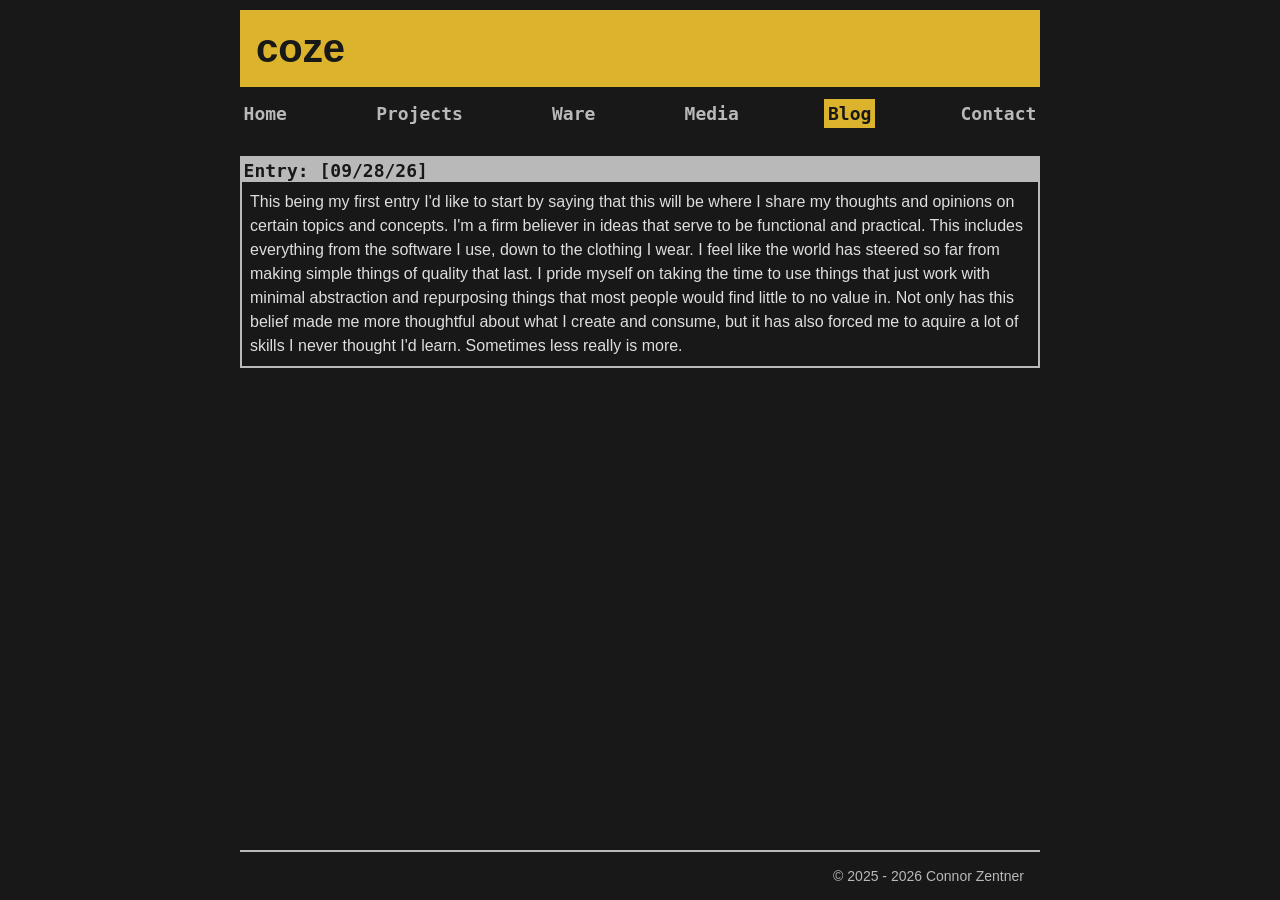
<file: content/blog.html>
<!DOCTYPE html>
<html lang="en">
<head>
  <meta charset="UTF-8">
  <meta name="viewport" content="width=device-width, initial-scale=1.0">
  <link rel="stylesheet" href="../style.css">
  <link rel="icon" href="data;,">
  <title>Blog</title>
</head>
<body>
  <div id="canvas">
    <header>
      <h1><a href="../index.html" class="title">coze</a></h1>
    </header>
    <nav class="nav-tabs">
      <ul>
        <li><a href="home.html">Home</a></li>
        <li><a href="projects.html">Projects</a></li>
        <li><a href="ware.html">Ware</a></li>
        <li><a href="media.html">Media</a></li>
        <li><a href="blog.html" class="tab-active">Blog</a></li>
        <li><a href="contact.html">Contact</a></li>
      </ul>
    </nav>
    <div id="ware" class="tabs">
      <div class="grid">
        <div class="grid-row">
          <div class="grid-box">
            <div class="grid-title-bar">
              <span class="grid-title">Entry: [09/28/26]</span>
            </div>
            <div class="grid-content">
                <p>This being my first entry I'd like to start by saying that this will be where I share my thoughts and opinions on certain topics and concepts. I'm a firm believer in ideas that serve to be functional and practical. This includes everything from the software I use, down to the clothing I wear. I feel like the world has steered so far from making simple things of quality that last. I pride myself on taking the time to use things that just work with minimal abstraction and repurposing things that most people would find little to no value in. Not only has this belief made me more thoughtful about what I create and consume, but it has also forced me to aquire a lot of skills I never thought I'd learn. Sometimes less really is more.</p>
            </div>
          </div>
        </div>
      </div>
    </div>
  </div>
  <footer>
    <p>&copy; 2025 - 2026 Connor Zentner</p>
  </footer>
</body>
</html>
</file>
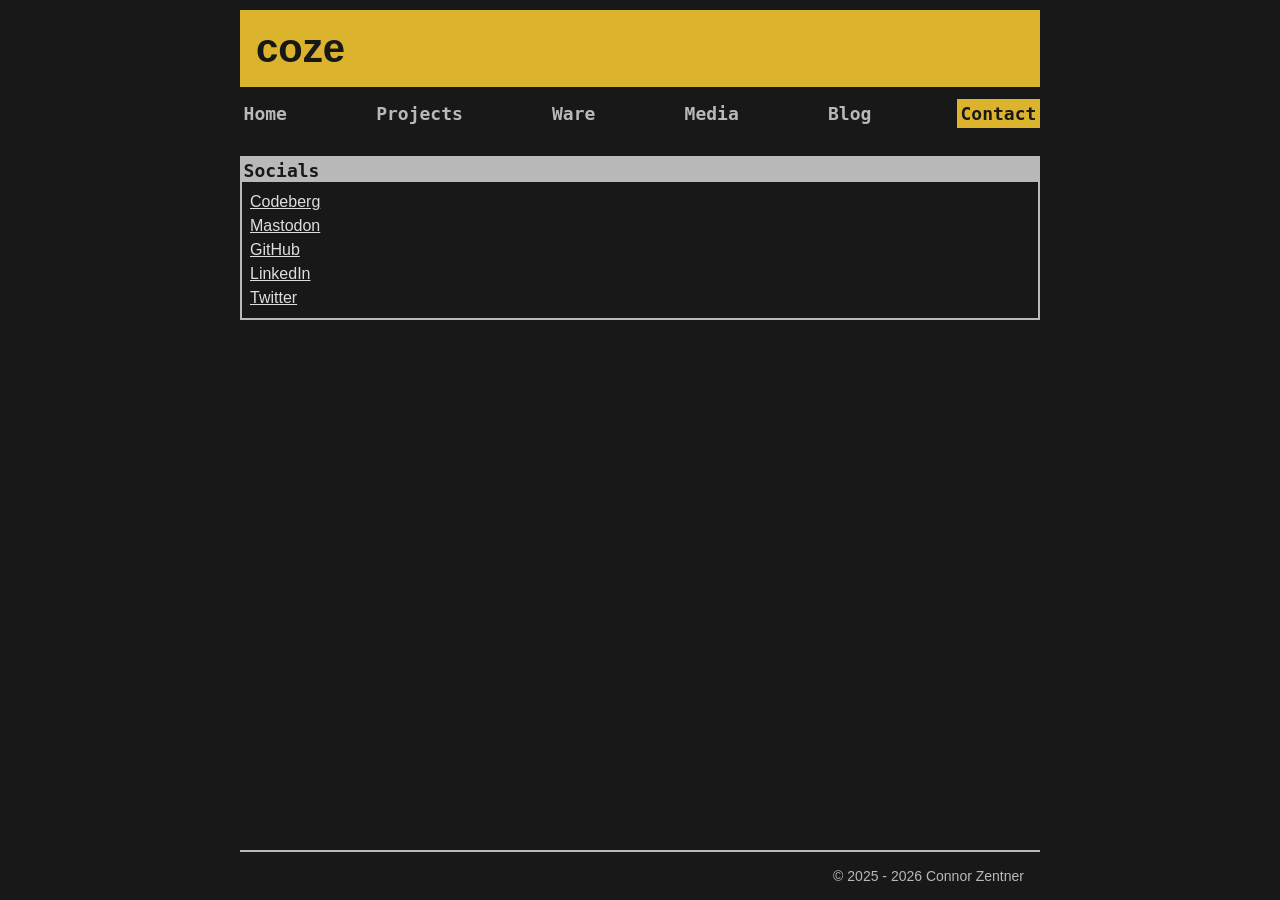
<file: content/contact.html>
<!DOCTYPE html>
<html lang="en">
<head>
  <meta charset="UTF-8">
  <meta name="viewport" content="width=device-width, initial-scale=1.0">
  <link rel="stylesheet" href="../style.css">
  <link rel="icon" href="data;,">
  <title>Contact</title>
</head>
<body>
  <div id="canvas">
    <header>
      <h1><a href="../index.html" class="title">coze</a></h1>
    </header>
    <nav class="nav-tabs">
      <ul>
        <li><a href="home.html">Home</a></li>
        <li><a href="projects.html">Projects</a></li>
        <li><a href="ware.html">Ware</a></li>
        <li><a href="media.html">Media</a></li>
        <li><a href="blog.html">Blog</a></li>
        <li><a href="contact.html" class="tab-active">Contact</a></li>
      </ul>
    </nav>
    <div id="contact" class="tabs">
      <div class="grid-row">
        <div class="grid-box">
          <div class="grid-title-bar">
            <span class="grid-title">Socials</span>
          </div>
          <div class="grid-content">
            <nav>
              <p><a href="https://codeberg.org/coze" id="codeberg" target="_blank" rel="noopener noreferrer" class="link">Codeberg</a></p>
              <p><a href="https://mastodon.social/@connorzentner" id="mastodon" target="_blank" rel="noopener noreferrer" class="link">Mastodon</a></p>
              <p><a href="https://github.com/connorzentner" id="github" target="_blank" rel="noopener noreferrer" class="link">GitHub</a></p>
              <p><a href="https://www.linkedin.com/in/connorzentner/" id="linkedin" target="_blank" rel="noopener noreferrer" class="link">LinkedIn</a></p>
              <p><a href="https://x.com/connorzentner" id="twitter" target="_blank" rel="noopener noreferrer" class="link">Twitter</a></p>
            </nav>
          </div>
        </div>
      </div>
    </div>
  </div>
  <footer>
    <p>&copy; 2025 - 2026 Connor Zentner</p>
  </footer>
</body>
</html>
</file>
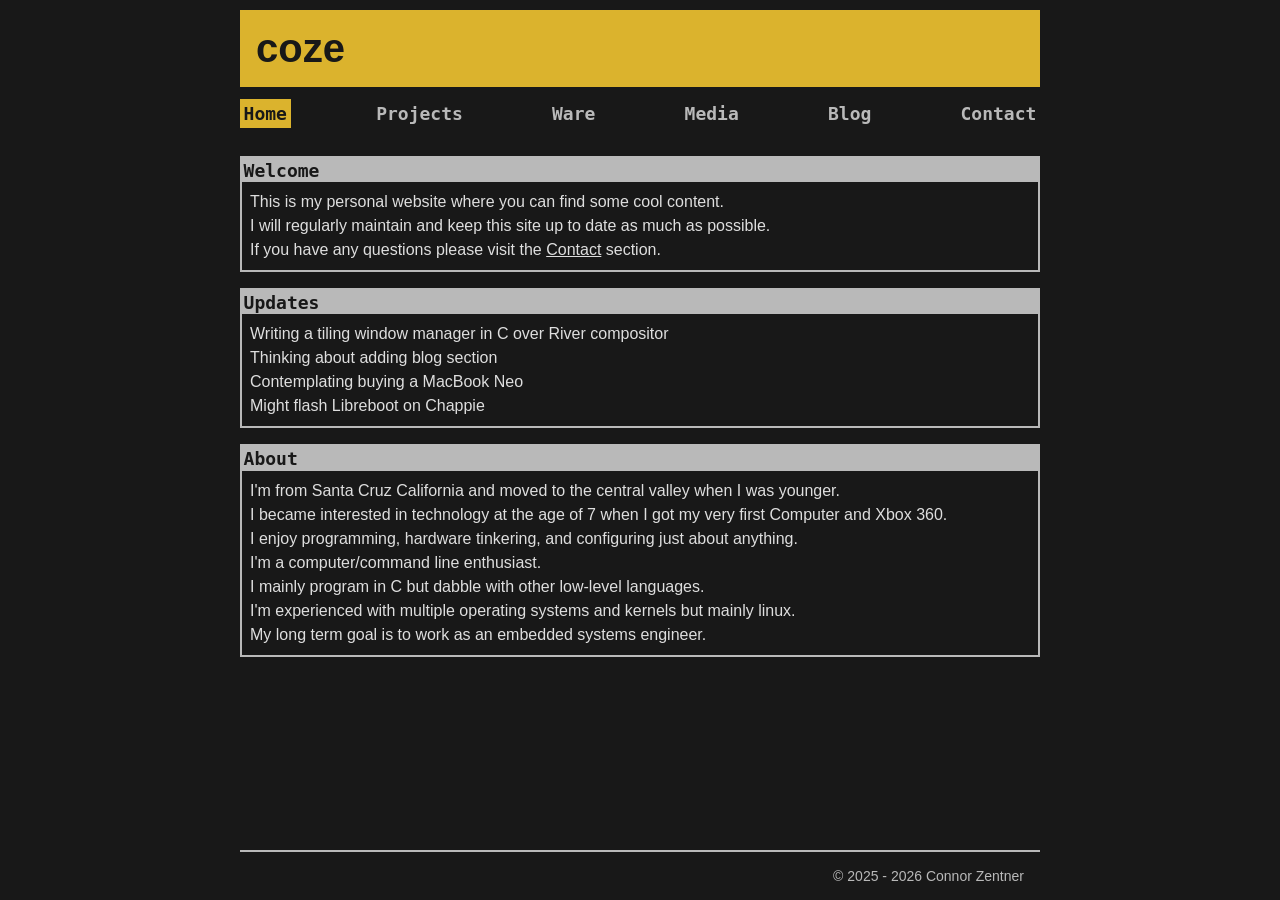
<file: content/home.html>
<!DOCTYPE html>
<html lang="en">
<head>
  <meta charset="UTF-8">
  <meta name="viewport" content="width=device-width, initial-scale=1.0">
  <link rel="stylesheet" href="../style.css">
  <link rel="icon" href="data;,">
  <title>Home</title>
</head>
<body>
  <div id="canvas">
    <header>
      <h1><a href="../index.html" class="title">coze</a></h1>
    </header>
    <nav class="nav-tabs">
      <ul>
        <li><a href="home.html" class="tab-active">Home</a></li>
        <li><a href="projects.html">Projects</a></li>
        <li><a href="ware.html">Ware</a></li>
        <li><a href="media.html">Media</a></li>
        <li><a href="blog.html">Blog</a></li>
        <li><a href="contact.html">Contact</a></li>
      </ul>
    </nav>

    <div id="home" class="tabs">
      <div class="grid">
        <div class="grid-row">
          <div class="grid-box">
            <div class="grid-title-bar">
              <span class="grid-title">Welcome</span>
            </div>
            <div class="grid-content">
              <p>This is my personal website where you can find some cool content.</p>
              <p>I will regularly maintain and keep this site up to date as much as possible.</p>
              <p>If you have any questions please visit the <a href="contact.html" class="link">Contact</a> section.</p>
            </div>
          </div>
        </div>
        <div class="grid-row">
          <div class="grid-box">
            <div class="grid-title-bar">
              <span class="grid-title">Updates</span>
            </div>
            <div class="grid-content">
              <p>Writing a tiling window manager in C over River compositor</p>
              <p>Thinking about adding blog section</p>
              <p>Contemplating buying a MacBook Neo</p>
              <p>Might flash Libreboot on Chappie</p>
            </div>
          </div>
        </div>
        <div class="grid-row">
          <div class="grid-box">
            <div class="grid-title-bar">
              <span class="grid-title">About</span>
            </div>
            <div class="grid-content">
              <p>I'm from Santa Cruz California and moved to the central valley when I was younger.</p>
              <p>I became interested in technology at the age of 7 when I got my very first Computer and Xbox 360.</p>
              <p>I enjoy programming, hardware tinkering, and configuring just about anything.</p>
              <p>I'm a computer/command line enthusiast.</p>
              <p>I mainly program in C but dabble with other low-level languages.</p>
              <p>I'm experienced with multiple operating systems and kernels but mainly linux.</p>
              <p>My long term goal is to work as an embedded systems engineer.</p>
            </div>
          </div>
        </div>
      </div>
    </div>
  </div>
  <footer>
    <p>&copy; 2025 - 2026 Connor Zentner</p>
  </footer>
</body>
</html>
</file>
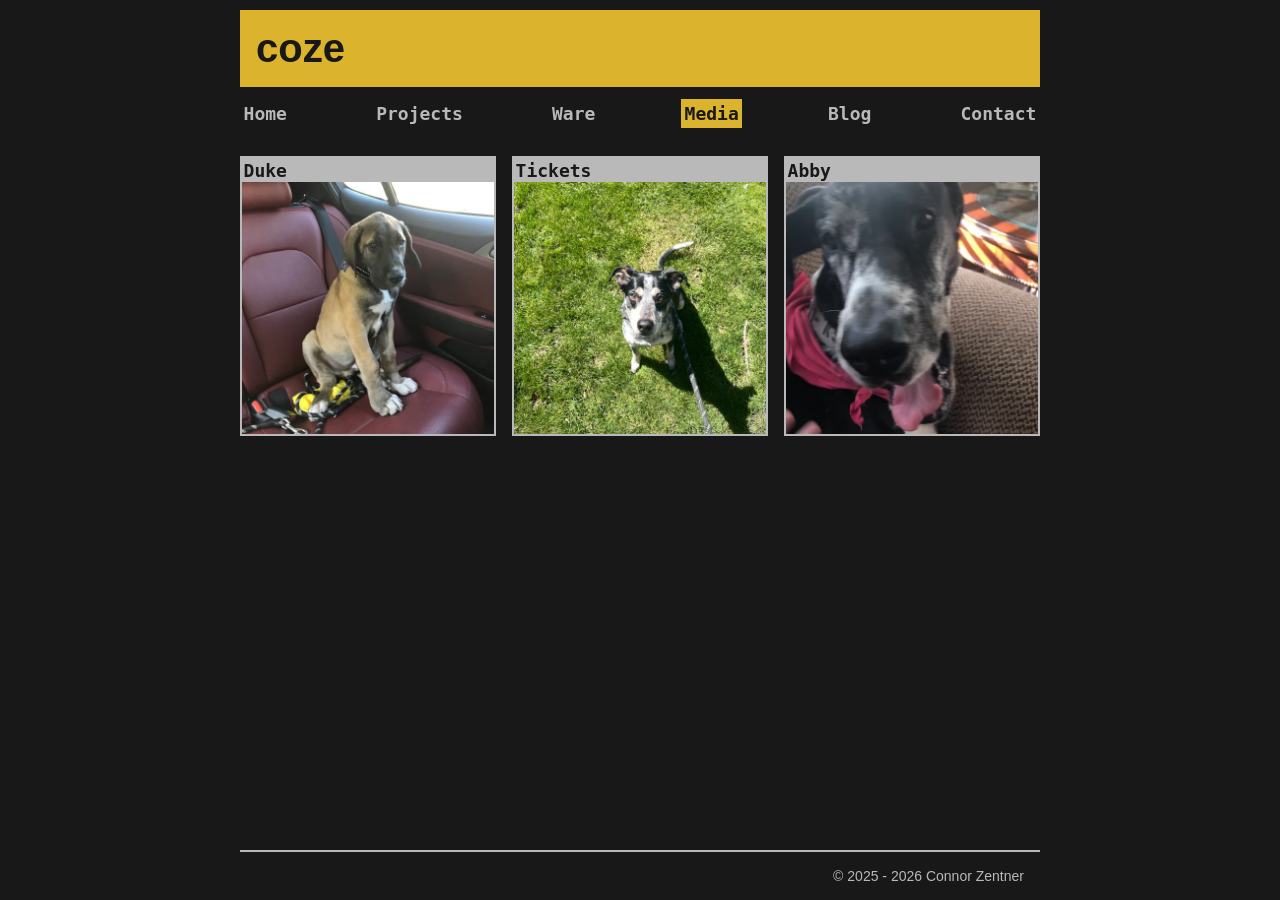
<file: content/media.html>
<!DOCTYPE html>
<html lang="en">
<head>
  <meta charset="UTF-8">
  <meta name="viewport" content="width=device-width, initial-scale=1.0">
  <link rel="stylesheet" href="../style.css">
  <link rel="icon" href="data;,">
  <title>Media</title>
</head>
<body>
  <div id="canvas">
    <header>
      <h1><a href="../index.html" class="title">coze</a></h1>
    </header>
    <nav class="nav-tabs">
      <ul>
        <li><a href="home.html">Home</a></li>
        <li><a href="projects.html">Projects</a></li>
        <li><a href="ware.html">Ware</a></li>
        <li><a href="media.html" class="tab-active">Media</a></li>
        <li><a href="blog.html">Blog</a></li>
        <li><a href="contact.html">Contact</a></li>
      </ul>
    </nav>
    <div id="media" class="tabs">
      <div class="grid">
        <div class="grid-row">
          <div class="grid-box">
            <div class="grid-title-bar">
              <span class="grid-title">Duke</span>
            </div>
            <div class="grid-content-img">
              <div class="img-container">
                <a href="../assets/media/duke.webp" target="_blank">
                  <img src="../assets/media/duke.webp" loading="lazy" alt="Duke">
                </a>
              </div>
            </div>
          </div>
          <div class="grid-box">
            <div class="grid-title-bar">
              <span class="grid-title">Tickets</span>
            </div>
            <div class="grid-content-img">
              <div class="img-container">
                <a href="../assets/media/tickets.webp" target="_blank">
                  <img src="../assets/media/tickets.webp" loading="lazy" alt="Tickets">
                </a>
              </div>
            </div>
          </div>
          <div class="grid-box">
            <div class="grid-title-bar">
              <span class="grid-title">Abby</span>
            </div>
            <div class="grid-content-img">
              <div class="img-container">
                <a href="../assets/media/abby.webp" target="_blank">
                  <img src="../assets/media/abby.webp" loading="lazy" alt="Abby">
                </a>
              </div>
            </div>
          </div>
        </div>
      </div>
    </div>
  </div>
  <footer>
    <p>&copy; 2025 - 2026 Connor Zentner</p>
  </footer>
</body>
</html>
</file>
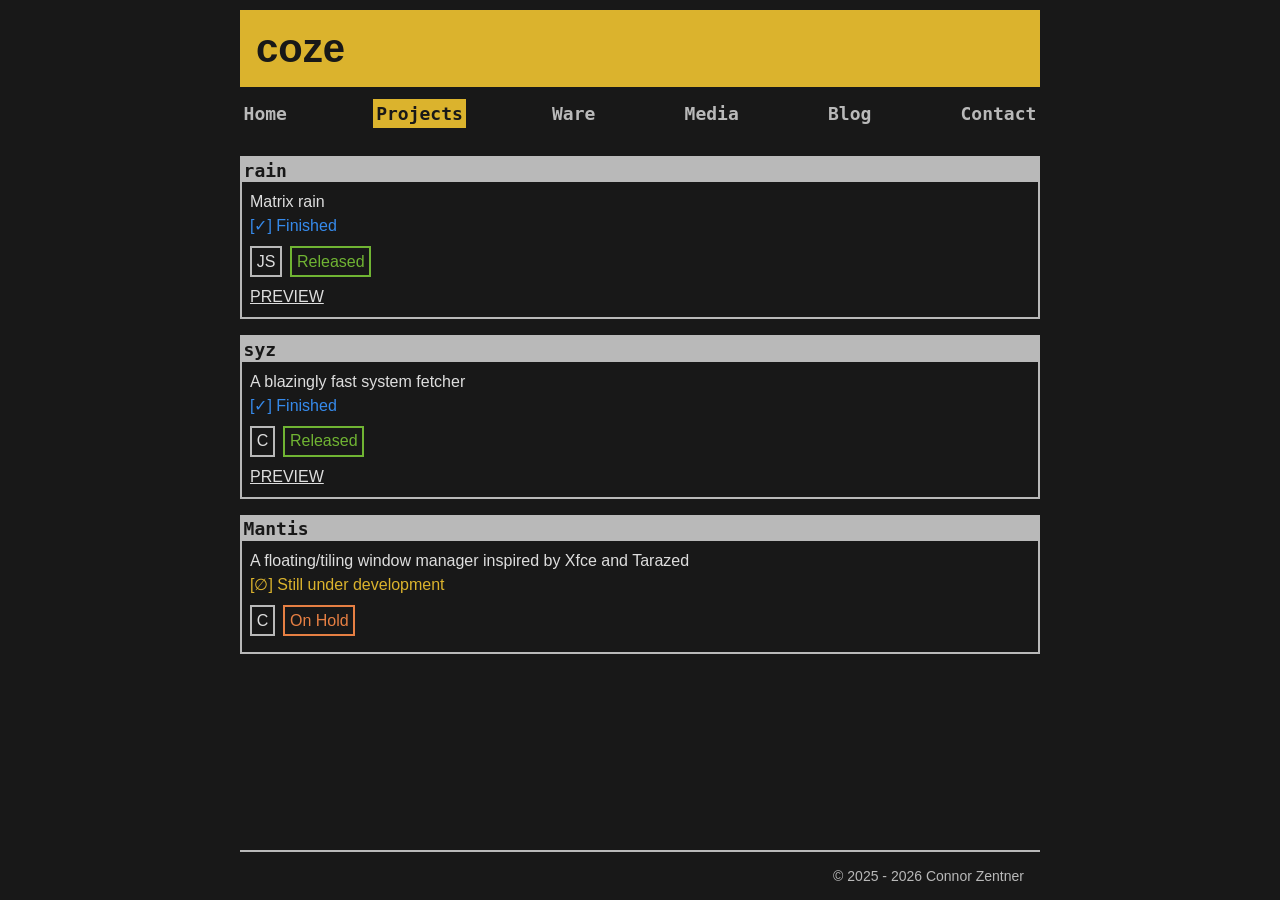
<file: content/projects.html>
<!DOCTYPE html>
<html lang="en">
<head>
  <meta charset="UTF-8">
  <meta name="viewport" content="width=device-width, initial-scale=1.0">
  <link rel="stylesheet" href="../style.css">
  <link rel="icon" href="data;,">
  <title>Projects</title>
</head>
<body>
  <div id="canvas">
    <header>
      <h1><a href="../index.html" class="title">coze</a></h1>
    </header>
    <nav class="nav-tabs">
      <ul>
        <li><a href="home.html">Home</a></li>
        <li><a href="projects.html" class="tab-active">Projects</a></li>
        <li><a href="ware.html">Ware</a></li>
        <li><a href="media.html">Media</a></li>
        <li><a href="blog.html">Blog</a></li>
        <li><a href="contact.html">Contact</a></li>
      </ul>
    </nav>
    <div id="projects" class="tabs">
      <div class="grid">
        <div class="grid-row">
          <div class="grid-box">
            <div class="grid-title-bar">
              <span class="grid-title">rain</span>
            </div>
            <div class="grid-content">
              <ul id="pr-list">
                <li>
                  <p class="description">Matrix rain</p>
                  <p class="info">[✓] Finished</p>
                  <div class="tag-list">
                    <p class="tag">JS</p>
                    <p class="tag active">Released</p>
                  </div>
                  <p><a href="../content/rain/rain.html" target="_blank" rel="noopener noreferrer" class="link">PREVIEW</a></p>
                </li>
              </ul>
            </div>
          </div>
        </div>
        <div class="grid-row">
          <div class="grid-box">
            <div class="grid-title-bar">
              <span class="grid-title">syz</span>
            </div>
            <div class="grid-content">
              <ul id="pr-list">
                <li>
                  <p class="description">A blazingly fast system fetcher</p>
                  <p class="info">[✓] Finished</p>
                  <div class="tag-list">
                    <p class="tag">C</p>
                    <p class="tag active">Released</p>
                  </div>
                  <div class="link-container">
                    <a href="https://codeberg.org/coze/syz" target="_blank" rel="noopener noreferrer" class="link">PREVIEW</a>
                  </div>
                </li>
              </ul>
            </div>
          </div>
        </div>
        <div class="grid-row">
          <div class="grid-box">
            <div class="grid-title-bar">
              <span class="grid-title">Mantis</span>
            </div>
            <div class="grid-content">
              <ul id="pr-list">
                <li>
                  <p class="description">A floating/tiling window manager inspired by Xfce and Tarazed</p>
                  <p class="warning">[∅] Still under development</p>
                  <div class="tag-list">
                    <p class="tag">C</p>
                    <p class="tag inactive">On Hold</p>
                  </div>
                </li>
              </ul>
            </div>
          </div>
        </div>
      </div>
    </div>
  </div>
  <footer>
    <p>&copy; 2025 - 2026 Connor Zentner</p>
  </footer>
</body>
</html>
</file>
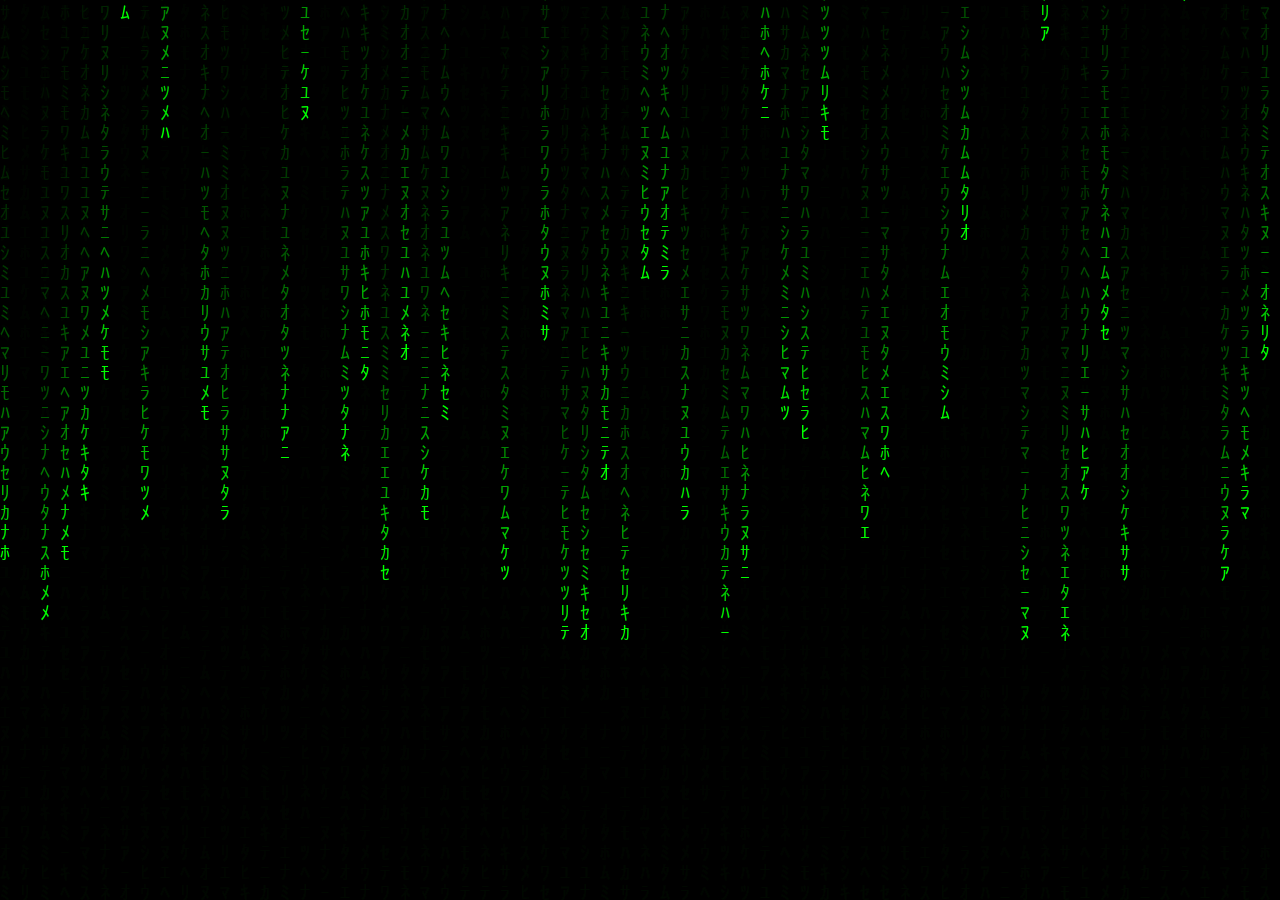
<file: content/rain/rain.html>
<html>
  <head>
    <link rel="stylesheet" href="rain.css">
    <title>rain</title>
  </head>
  <body style="margin: 0">
    <canvas width="auto" height="auto" id="canvas"> </canvas>
    <script src="rain.js"></script>
  </body>
</html>
</file>
<file: style.css>
/* Global */
* {
  font-family: sans-serif;
  font-weight: normal;
  font-style: normal;
  font-display: swap;
  /* font-size: 1em; */
  font-size: 16px;
}

:root {
  --bg:      #181818;
  --bg_alt:  #252525;
  --mg:      #3b3b3b;
  --mg_alt:  #777777;
  --fg:      #b9b9b9;
  --fg_alt:  #dedede;
  --yellow:  #dbb32d;
  --orange:  #e67f43;
  --red:     #ed4a46;
  --magenta: #eb6eb7;
  --violet:  #a580e2;
  --blue:    #368aeb;
  --cyan:    #3fc5b7;
  --green:   #70b433;
}

html {
  background: var(--bg);
}

body {
  display: flex;
  flex-direction: column;
  min-height: 100vh;
  margin: auto;
  max-width: 800px;
  padding: 0 1em;
  color: var(--fg_alt);
  background-color: var(--bg);
}

footer {
  padding: 1em;
  text-align: right;
  align-items: center;
  max-width: 800px;
  box-sizing: border-box;
  color: var(--fg);
  border-top: 2px solid var(--fg);
}

footer p {
  font-size: 14px;
}

::mg {
  background-color: var(--mg);
}

::selection {
  background-color: var(--blue);
  color: var(--fg_alt);
}

a {
  color: var(--fg);
  text-decoration: none;
}

a:hover {
  background-color: var(--fg);
  cursor: pointer;
  text-decoration: none;
  color: var(--bg);
}

p,
li,
h1,
h2,
h3,
h4,
td {
  margin: 0;
  font-weight: normal;
}

h3 {
  font-weight: bold;
}

h4 {
  font-size: 1em;
}

p em {
  color: var(--fg);
}

i {
  margin-right: 0.75em;
  vertical-align: middle;
}

#canvas {
  flex: 1;
  padding: 10px 0px;
}

.tag-list {
  display: flex;
  gap: 0.5em;
  margin: 0.5em 0;
}

.tag {
  padding: 0.1em 0.3em;
  background: var(--bg);
  border: 2px solid var(--fg);
}

.tag[class*='active'] {
  --tag-color: var(--green);
}

.tag[class*='inactive'] {
  --tag-color: var(--orange);
}

.tag[class*='open-source'] {
  --tag-color: var(--blue);
}

.tag[class*='active'],
.tag[class*='inactive'],
.tag[class*='open-source'] {
  border-color: var(--tag-color);
  color: var(--tag-color);
  background-color: var(--bg);
}

.link {
  color: var(--fg_alt);
  text-decoration: underline;
}

.link:hover {
  color: var(--bg);
  background-color: var(--blue);
}

/* Header */
header {
  display: flex;
  flex-direction: row;
  justify-content: space-between;
  align-items: center;
  padding: 1em;
  background-color: var(--yellow);
}

.title {
  font-size: 40px;
  font-weight: bold;
  font-family: sans-serif;
  user-select: none;
  -webkit-user-select: none;
  color: var(--bg);
}

.title:hover {
  text-decoration: none;
  background-color: transparent;
}

/* Index */
.start-layout {
  display: flex;
  flex-direction: column;
  justify-content: center;
  align-items: center;
  padding: 10px;
}

.menu ul {
  display: flex;
  flex-direction: column;
  align-items: center;
  list-style: none;
  padding: 0;
  gap: 15px;
}

.menu ul li a {
  display: block;
  text-align: center;
  text-decoration: none;
  color: var(--fg);
  border: 2px solid var(--fg);
}

.menu ul li a:hover {
  color: var(--bg);
  background-color: var(--fg);
}

/* Nav-tabs */
nav ul {
  list-style-type: none;
  display: flex;
  padding: 0;
  justify-content: space-between;
}

nav ul li a {
  font-family: monospace;
  font-size: 18px;
  font-weight: bold;
  padding: 0.2em;
}

.tab-active {
  color: var(--bg);
  background-color: var(--yellow);
  text-decoration: none;
}

.tab-active:hover {
  color: var(--bg);
  background-color: var(--yellow);
}

.tabs {
  padding: 1em 0em;
  background: var(--bg);
}

/* Layout */
.grid {
  flex-direction: column;
  display: flex;
  gap: 1em;
}

.grid-row {
  display: flex;
  gap: 1em;
}

.grid-box {
  width: 100%;
  border: 2px solid var(--fg);
  background: var(--bg);
}

.grid-title-bar {
  padding: 0.1em;
  display: flex;
  justify-content: space-between;
  align-items: center;
  color: var(--bg);
  background-color: var(--fg);
}

.grid-title {
  font-family: monospace;
  font-size: 18px;
  font-weight: bold;
}

.grid-content {
  padding: 0.5em;
  line-height: 1.5;
}

.grid-content-img {
  padding: 0;
}

.grid-content::-webkit-scrollbar {
  display: none;
}

/* Home */
.update-list {
  padding: 0;
  margin: 0;
  list-style-type: square;
  list-style-position: inside;
}

.update-list li em {
  color: var(--fg);
}

/* Projects */
.link-container {
  margin: 0;
  padding: 0;
  vertical-align: bottom;
}

#projects ul {
  margin-top: 0;
}

#pr-list li {
  margin-bottom: 0;
}

#pr-list {
  padding: 0;
}

#pr-list li {
  list-style: none;
}

#pr-list,
#pr-list li {
  margin-bottom: 0;
}

.description,
.description em {
  color: var(--fg_alt)
}

.warning,
.warning em {
  color: var(--yellow);
}

.info,
.info em {
  color: var(--blue);
}

.error,
.error em {
  color: var(--red);
}

.alert,
.alert em {
  color: var(--fg_alt);
}

/* Media */
.img-container {
  max-width: 500px;
  max-height: 500px;
  display: flex;
  flex-direction: column;
  -webkit-user-select: none;
  user-select: none;
  overflow: hidden;
  margin: auto;
}

.img-container img {
  width: 100%;
  height: 100%;
  object-fit: cover;
  display: block;
  border: none;
}

.img-container:hover {
  cursor: pointer;
}

/* Mobile */
@media screen and (max-width: 45em) {
  body {
    padding: 0 10px;
	padding-bottom: env(safe-area-inset-bottom);
  }
  nav ul li a {
	font-size: 16px;
  }
}
</file>
<file: content/rain/rain.css>
* {
    background-color: #000000;
}
</file>
